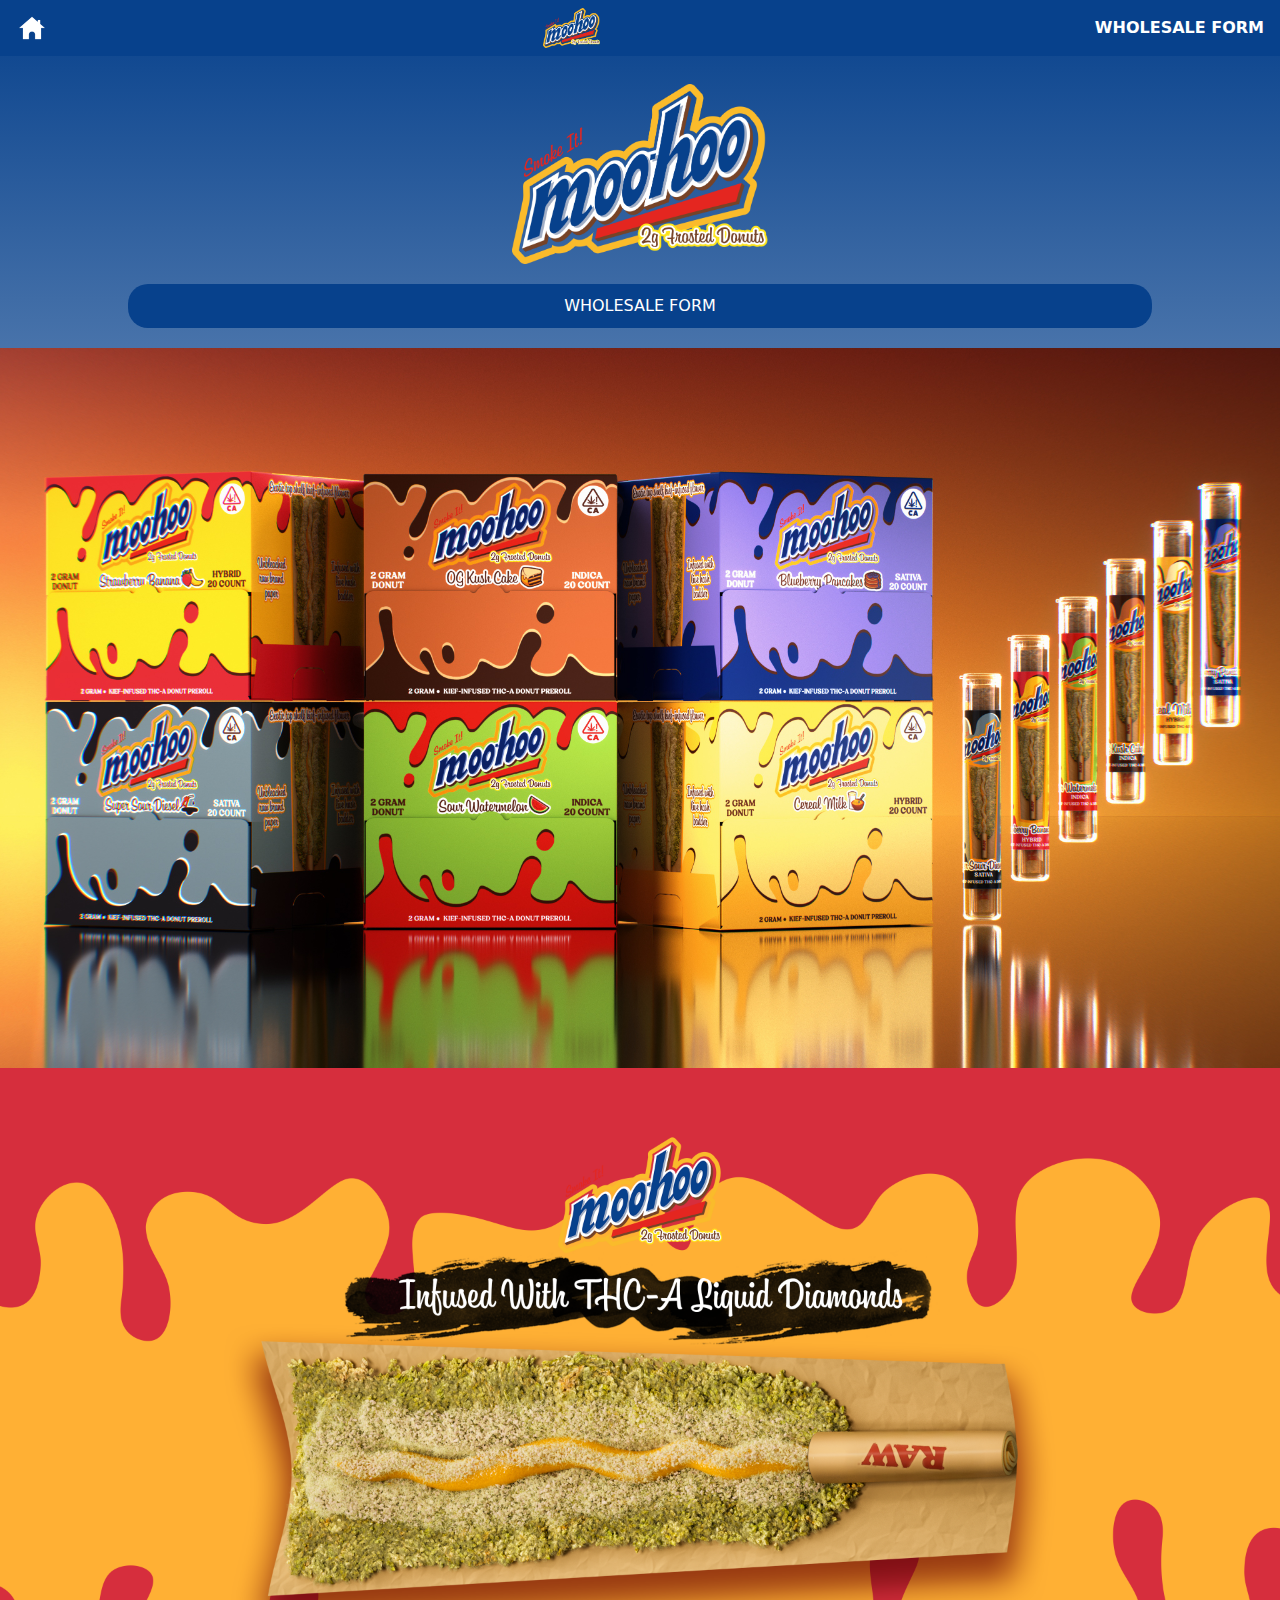
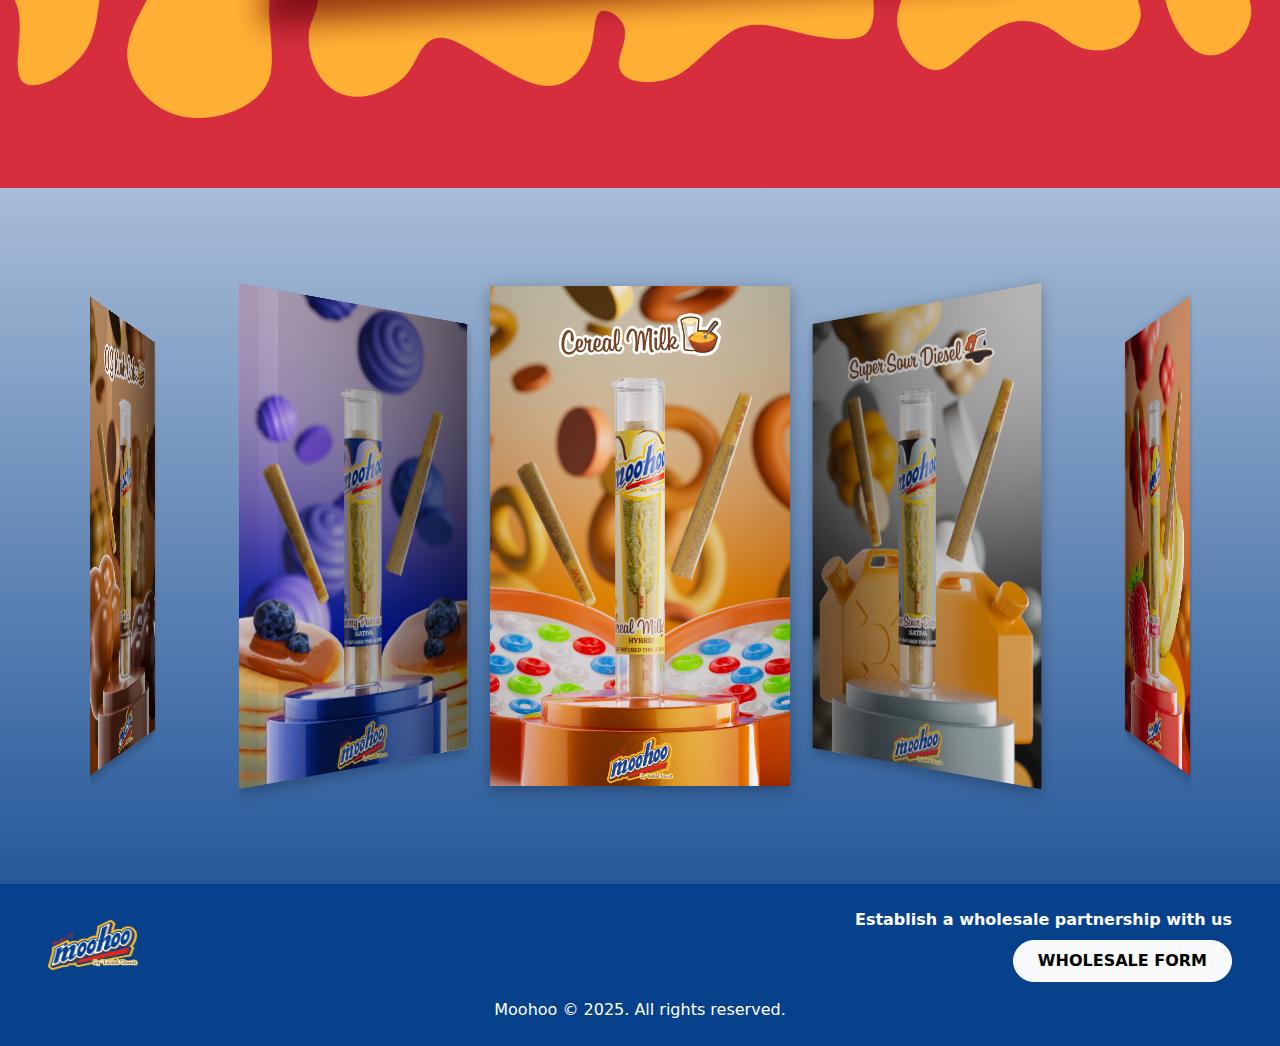
<file: index.html>
<!DOCTYPE html>
<html lang="en">
<head>
  <meta charset="UTF-8" />
  <meta name="viewport" content="width=device-width, initial-scale=1" />
  <title>Moohoo</title>

  <!-- Bootstrap 5 CSS -->
  <link href="https://cdn.jsdelivr.net/npm/bootstrap@5.3.0/dist/css/bootstrap.min.css" rel="stylesheet" />

  <!-- Swiper CSS -->
  <link rel="stylesheet" href="https://cdn.jsdelivr.net/npm/swiper@10/swiper-bundle.min.css" />

  <!-- Your Custom CSS -->
  <link rel="stylesheet" href="index.css" />
</head>

<body class="bodyform text-white">

  <!-- Header -->
  <header class="d-flex justify-content-between align-items-center px-3 py-2 custom-header fixed-top">
    <a href="index.html"><img src="pictures/home icon.png" alt="Home" class="home-icon" /></a>
    <img src="pictures/Moo-hoo (1).png" alt="Cake Logo" class="header-logo" />
    <a href="form.html" class="text-white text-decoration-none fw-bold">WHOLESALE FORM</a>
  </header>

  <!-- Spacer -->
  <div style="height: 60px;"></div>

  <!-- Banner -->
  <img src="pictures/Moo-hoo (1).png" alt="Company Banner" class="img-fluid banner mt-4" />
  <a href="form.html" class="button">WHOLESALE FORM</a>

  <!-- Product Gallery -->
  <main class="text-center">
    <img src="pictures/new poster.jpg" class="product" alt="Flavor 1" />
    <img src="pictures/moohoo.png" class="product" alt="Flavor 1" />
  </main>

  <!-- Swiper 3D Coverflow Slider -->
  <section class="my-5">
    <div class="swiper mySwiper">
      <div class="swiper-wrapper">
        <div class="swiper-slide"><img src="pictures/1.png" alt="1" /></div>
        <div class="swiper-slide"><img src="pictures/2.png" alt="2" /></div>
        <div class="swiper-slide"><img src="pictures/3.png" alt="3" /></div>
        <div class="swiper-slide"><img src="pictures/4.png" alt="4" /></div>
        <div class="swiper-slide"><img src="pictures/5.png" alt="5" /></div>
        <div class="swiper-slide"><img src="pictures/6.png" alt="6" /></div>
      </div>
    </div>
  </section>

  <!-- Footer -->
  <footer class="custom-header py-4 px-5 d-flex justify-content-between align-items-center flex-wrap">
    <img src="pictures/Moo-hoo (1).png" alt="logo" class="logo-icon" style="max-height: 50px;" />
    <div class="text-end">
      <p class="mb-2 fw-bold text-white">Establish a wholesale partnership with us</p>
      <a href="form.html" class="btn btn-light fw-bold px-4 py-2" style="border-radius: 45px;">WHOLESALE FORM</a>
    </div>
    <div class="text-center text-white w-100 mt-3">
      Moohoo © 2025. All rights reserved.
    </div>
  </footer>

  <!-- JS -->
  <script src="https://cdn.jsdelivr.net/npm/bootstrap@5.3.0/dist/js/bootstrap.bundle.min.js"></script>
  <script src="https://cdn.jsdelivr.net/npm/swiper@10/swiper-bundle.min.js"></script>

  <!-- Swiper Init -->
  <script>
    const swiper = new Swiper(".mySwiper", {
      effect: "coverflow",
      grabCursor: true,
      centeredSlides: true,
      slidesPerView: "auto",
      loop: true,
      coverflowEffect: {
        rotate: 50,
        stretch: 0,
        depth: 100,
        modifier: 1,
        slideShadows: true,
      },
    });
  </script>
</body>
</html>
</file>
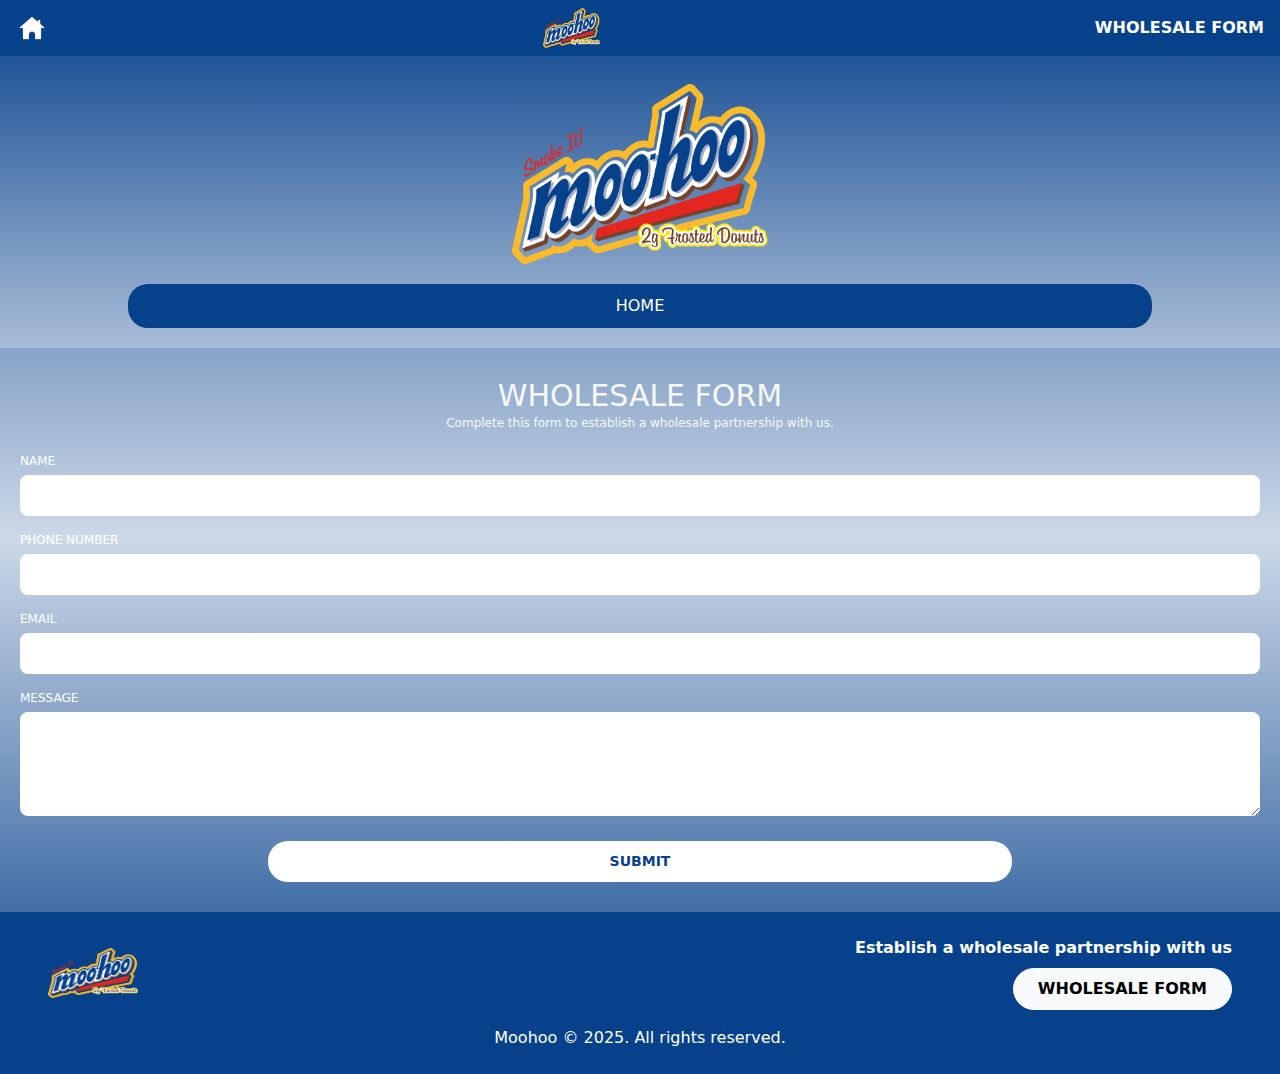
<file: form.html>
<!DOCTYPE html>
<html lang="en">
<head>
  <meta charset="UTF-8" />
  <meta name="viewport" content="width=device-width, initial-scale=1" />
  <title>Moohoo</title>

  <!-- Bootstrap 5 CSS -->
  <link href="https://cdn.jsdelivr.net/npm/bootstrap@5.3.0/dist/css/bootstrap.min.css" rel="stylesheet" />
  <link rel="stylesheet" href="index.css" />
</head>

<body class="bodyform">

  <!-- Header -->
  <header class="d-flex justify-content-between align-items-center px-3 py-2 custom-header fixed-top">

    <a href="index.html">
      <img src="pictures/home icon.png" alt="Home" class="home-icon" />
    </a>
    <img src="pictures/Moo-hoo (1).png" alt="Cake Logo" class="header-logo" />
    <a href="form.html" class="text-white text-decoration-none fw-bold">WHOLESALE FORM</a>
  </header>
    
  <!-- Spacer for fixed header -->
  <div style="height: 60px;"></div>

    <img src="pictures/Moo-hoo (1).png" alt="Company Banner" class="img-fluid banner mt-4" />
    <a href="index.html" class="button">HOME</a>

 <section class="form-box">
      <h1>WHOLESALE FORM</h1>
      <p class="subtitle">Complete this form to establish a wholesale partnership with us.</p>
      <form action="https://api.web3forms.com/submit" method="POST">
      <input type="hidden" name="access_key" value="006981d9-6f8e-4eaf-85d5-9120d33cc24b">

      <!--<form action="mailer.php" method="POST">-->
        <label>NAME</label>
        <input type="text" name="name" required />
        <label>PHONE NUMBER</label>
        <input type="tel" name="phone" required />
        <label>EMAIL</label>
        <input type="email" name="email" required />
        <label>MESSAGE</label>
        <textarea name="message" rows="4" required></textarea>
        <button type="submit">SUBMIT</button>
      </form>
    </section>

  <!-- Footer -->
<footer class="custom-header py-4 px-5 d-flex justify-content-between align-items-center flex-wrap">

  <!-- Image on the left -->
  <img src="pictures/Moo-hoo (1).png" alt="logo" class="logo-icon" style="max-height: 50px;" />

  <!-- Text and button on the right -->
  <div class="text-end">
    <p class="mb-2 fw-bold text-white">Establish a wholesale partnership with us</p>
    <a href="form.html" id="form" class="btn btn-light fw-bold px-4 py-2" style="border-radius: 45px;">WHOLESALE FORM</a>

  </div>

   <div class="text-center text-white w-100 mt-3">
    Moohoo © 2025. All rights reserved.
  </div>
</footer>


  <!-- Bootstrap JS -->
  <script src="https://cdn.jsdelivr.net/npm/bootstrap@5.3.0/dist/js/bootstrap.bundle.min.js"></script>
</body>
</html>
</file>
<file: index.css>
body {
  background-color: #07418C;
  margin: 0;
  padding: 0;
}

.bodyform {
 background: linear-gradient(to bottom, #07418C 0%, #ffffff 50%, #07418C 100%);
  margin: 0;
  padding: 0;
}

.header-logo {
  height: 40px;
}

.headerform-logo {
  display: block;
  height: 40px;
  margin-left: auto;
  margin-right: auto;
}

.home-icon {
  width: 32px;
  height: auto;        
}

.logo-icon {
  width: 90px;
  height: auto;
}

.product {
  width: 100%;
  height: auto;
  object-fit: cover;
  display: block;
}

.cake-banner {
  background-color: #07418C;  /* Red background */
  width:30%;           
}

.topcontainer {
      height: 80px;              /* Full height of viewport */
      background-color: #07418C;  /* Red background or any color */
}

.button {
  display: block;
  width: 80%;
  max-width: 1400px;
  padding: 10px;
  margin: 20px auto;
  background-color: #07418C;
  color: white;
  border:  none;
  text-decoration: none;
  border-radius: 20px;
  text-align: center;
}

.banner {
  width: 20%;             
  height: auto;
  display: block;
  margin-top: 40px;
  margin-left: auto;
  margin-right: auto;         
  border-radius: 0;   
}

.custom-header {
  background-color: #07418C;
}

.form-box {
  background-color: rgba(7, 65, 140, 0.2); /* #07418C with 20% opacity */
  padding: 30px 20px;
  box-sizing: border-box;
  width: 100%;
}

.form-box h1 {
  margin-top: 0;
  margin-bottom: 0;
  font-size: 30px;
  text-align: center;
  color: #f7f7f7;
}

.subtitle {
  font-size: 12px;
  margin-top: 0;
  margin-bottom: 20px;
  text-align: center;
  color: #f7f7f7;
}

form {
  display: flex;
  flex-direction: column;
}

label {
  font-size: 12px;
  margin-bottom: 5px;
  color: white;
  text-align: left;
}

input, textarea {
  padding: 10px;
  margin-bottom: 15px;
  border-radius: 8px;
  border: none;
  font-size: 14px;
}

button {
  background-color: white;
  color: #07418C;
  border: none;
  border-radius: 20px;
  padding: 10px;
  font-size: 14px;
  font-weight: bold;
  cursor: pointer;
  width: 60%;
  margin: 10px auto 0 auto;
}

@media (max-width: 480px) {
  .header {
    position: static;
    display: flex;
    flex-direction: column;
    align-items: center;
    gap: 10px;
  }

  .home-icon {
    position: static;
    font-size: 24px;
  }
}

/* Swiper Slide Base Styling */
/* Swiper Container */
.swiper {
  width: 100%;
  padding-top: 50px;
  padding-bottom: 50px;
}

/* Each Slide */
.swiper-slide {
  background-position: center;
  background-size: cover;
  width: 300px;
  height: 500px; /* Rectangle height */
  display: flex;
  justify-content: center;
  align-items: center;
  transition: transform 0.5s ease;
}

/* Image Styling */
.swiper-slide img {
  display: block;
  width: 100%;
  height: 100%;
  object-fit: cover;
  border-radius: 0; /* No rounded corners */
  box-shadow: 0 4px 15px rgba(0, 0, 0, 0.3);
}
</file>
